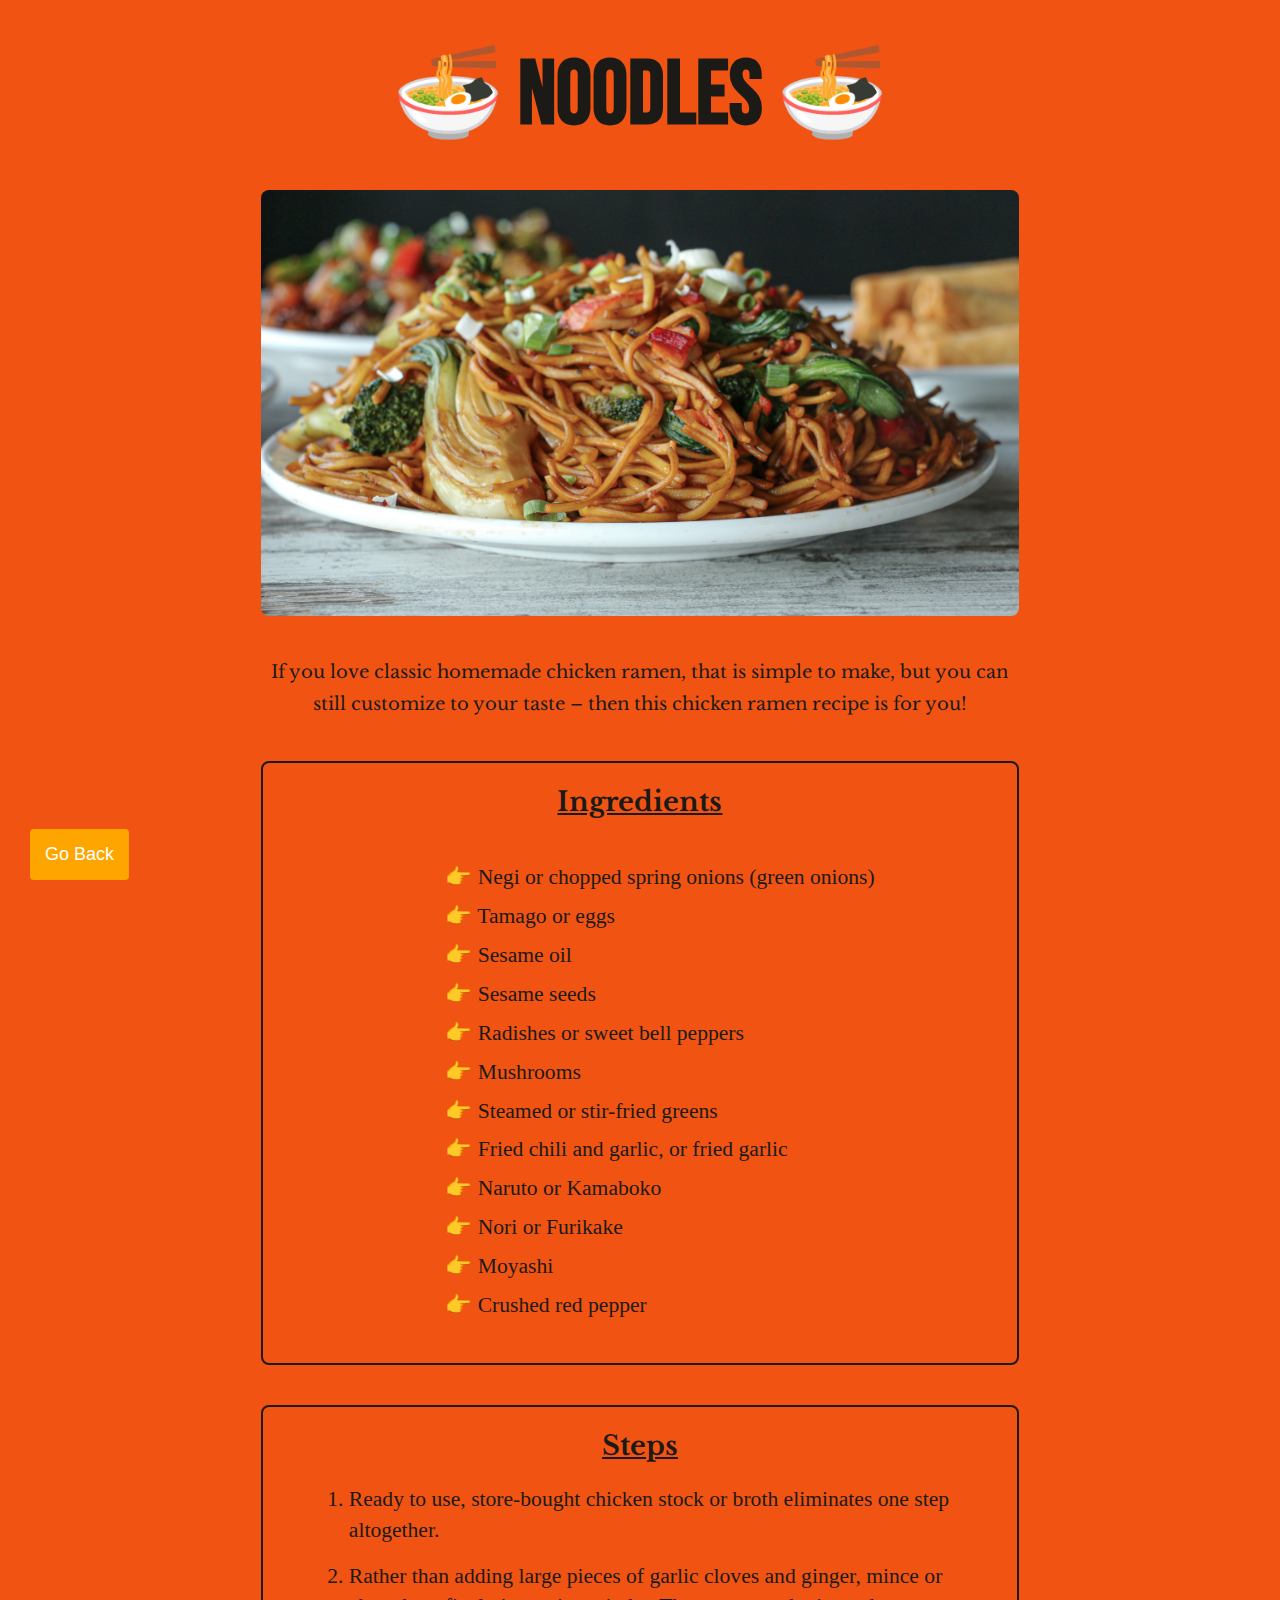
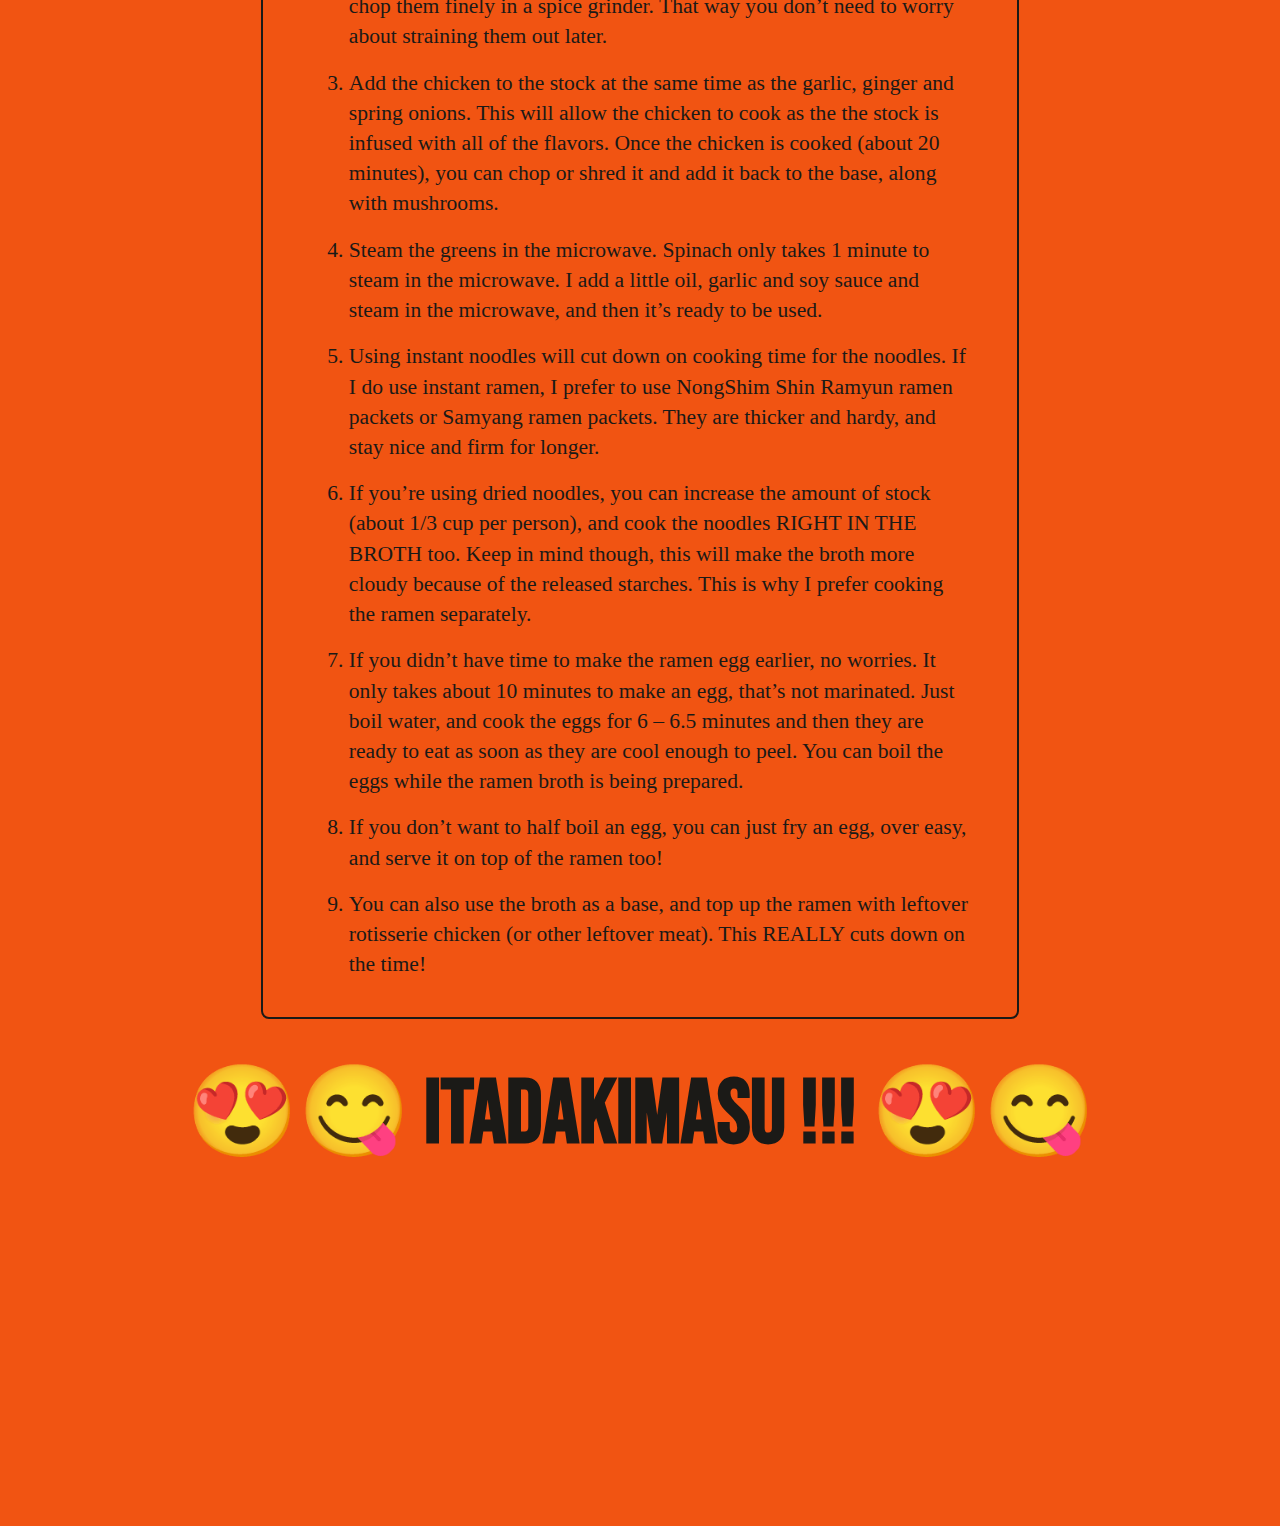
<file: recipes/noodles/noodles.html>
<!DOCTYPE html>
<html lang="en">
<head>
    <meta charset="UTF-8">
    <meta http-equiv="X-UA-Compatible" content="IE=edge">
    <meta name="viewport" content="width=device-width, initial-scale=1.0">
    <link rel="stylesheet" href="style.css">
    <title>Noodles</title>
</head>
<body>
    <h1>🍜 Noodles 🍜</h1>
    <img src="/recipes/noodles/focused-on-you-grDcbeK2MRY-unsplash.jpg" alt="" class="pizza">
    <p>If you love classic homemade chicken ramen, that is simple to make, but you can still customize to your taste – then this chicken ramen recipe is for you!</p>
  
    <div class="ingredients box">
        <h2>Ingredients</h2>
        <div class="list-container">
            <ul>
                <li>👉 Negi or chopped spring onions (green onions) </li>
                <li>👉 Tamago or eggs</li>
                <li>👉 Sesame oil</li>
                <li>👉 Sesame seeds </li>
                <li>👉 Radishes or sweet bell peppers</li>
                <li>👉 Mushrooms</li>
                <li>👉 Steamed or stir-fried greens</li>
                <li>👉 Fried chili and garlic, or fried garlic</li>
                <li>👉 Naruto or Kamaboko</li>
                <li>👉 Nori or Furikake</li>
                <li>👉 Moyashi</li>
                <li>👉 Crushed red pepper</li>
            </ul>
        </div>
      
    </div>
    <div class="steps box">
        <h2>Steps</h2>
        <ol>
            <li>Ready to use, store-bought chicken stock or broth eliminates one step altogether.</li>
            <li>Rather than adding large pieces of garlic cloves and ginger, mince or chop them finely in a spice grinder. That way you don’t need to worry about straining them out later.</li>
            <li>Add the chicken to the stock at the same time as the garlic, ginger and spring onions. This will allow the chicken to cook as the the stock is infused with all of the flavors. Once the chicken is cooked (about 20 minutes), you can chop or shred it and add it back to the base, along with mushrooms.</li>
            <li>Steam the greens in the microwave. Spinach only takes 1 minute to steam in the microwave. I add a little oil, garlic and soy sauce and steam in the microwave, and then it’s ready to be used.</li>
            <li>Using instant noodles will cut down on cooking time for the noodles. If I do use instant ramen, I prefer to use NongShim Shin Ramyun ramen packets or Samyang ramen packets. They are thicker and hardy, and stay nice and firm for longer.</li>
            <li>If you’re using dried noodles, you can increase the amount of stock (about 1/3 cup per person), and cook the noodles RIGHT IN THE BROTH too. Keep in mind though, this will make the broth more cloudy because of the released starches. This is why I prefer cooking the ramen separately.</li>
            <li>If you didn’t have time to make the ramen egg earlier, no worries. It only takes about 10 minutes to make an egg, that’s not marinated. Just boil water, and cook the eggs for 6 – 6.5 minutes and then they are ready to eat as soon as they are cool enough to peel. You can boil the eggs while the ramen broth is being prepared.</li>
            <li>If you don’t want to half boil an egg, you can just fry an egg, over easy, and serve it on top of the ramen too!</li>
            <li>You can also use the broth as a base, and top up the ramen with leftover rotisserie chicken (or other leftover meat). This REALLY cuts down on the time!</li>

        </ol>
    </div>
    <h1>😍😋 itadakimasu !!! 😍😋</h1>
    <iframe class="image" src="https://giphy.com/embed/ZV0rz1ARUleBq" width="480" height="309" frameBorder="0" class="giphy-embed" allowFullScreen></iframe>
    <button onclick="topFunction()" id="myBtn" title="Go to top">Top</button>
    <button onclick="history.back()" id="myHomeBtn">Go Back</button>
      <script>
        //Get the button
    var mybutton = document.getElementById("myBtn");

    // When the user scrolls down 20px from the top of the document, show the button
    window.onscroll = function() {scrollFunction()};

    function scrollFunction() {
    if (document.body.scrollTop > 20 || document.documentElement.scrollTop > 20) {
        mybutton.style.display = "block";
    } else {
        mybutton.style.display = "none";
    }
    }

    // When the user clicks on the button, scroll to the top of the document
    function topFunction() {
    document.body.scrollTop = 0;
    document.documentElement.scrollTop = 0;
    }
    </script>
</body>
</html>
</file>
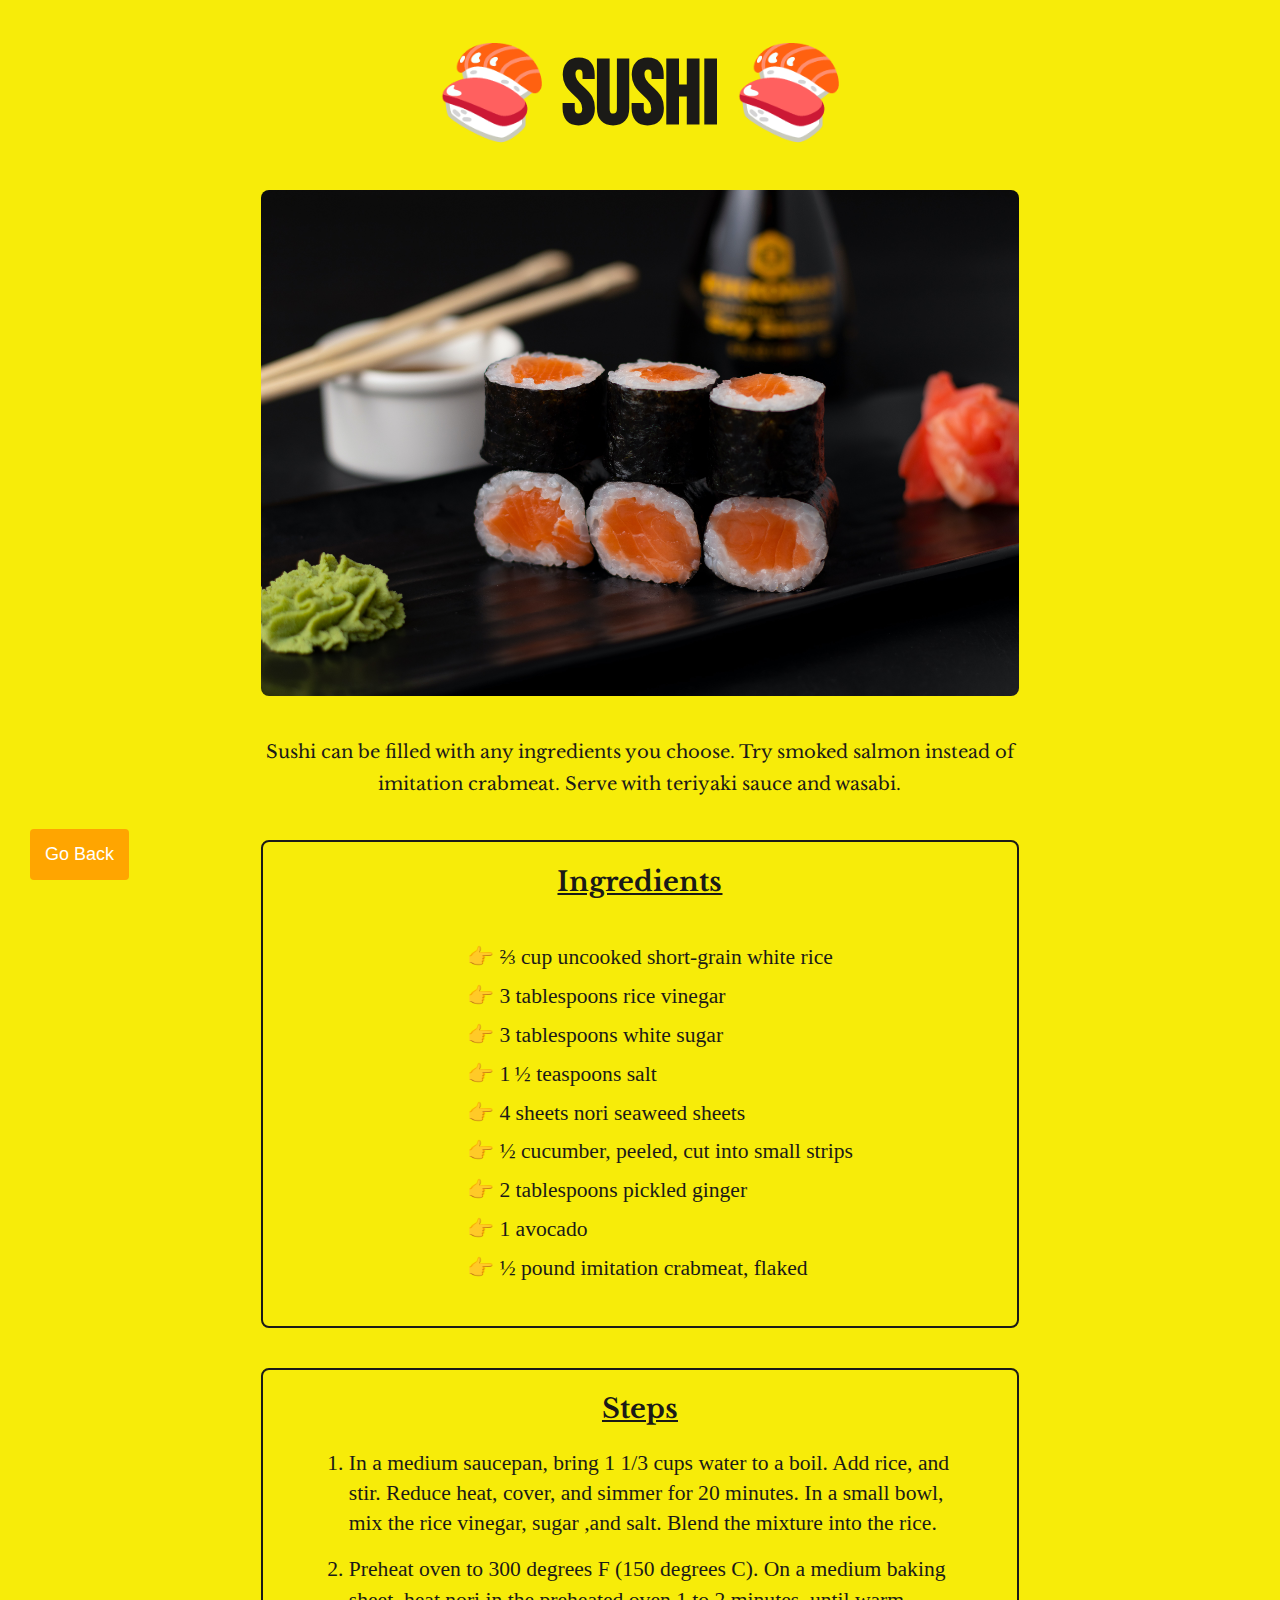
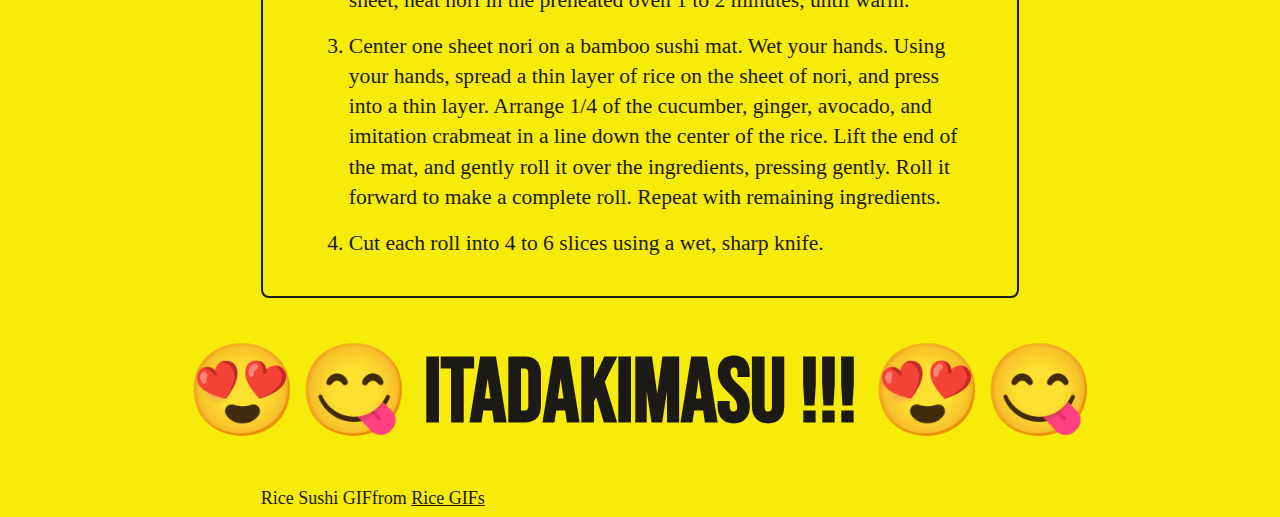
<file: recipes/sushi/sushi.html>
<!DOCTYPE html>
<html lang="en">
<head>
    <meta charset="UTF-8">
    <meta http-equiv="X-UA-Compatible" content="IE=edge">
    <meta name="viewport" content="width=device-width, initial-scale=1.0">
    <link rel="stylesheet" href="style.css">
    <title>Sushi</title>
</head>
<body>
    <h1>🍣 Sushi 🍣</h1>
    <img src="/recipes/sushi/mahmoud-fawzy-FBezBX26dyY-unsplash.jpg" alt="" class="pizza">
    <p>Sushi can be filled with any ingredients you choose. Try smoked salmon instead of imitation crabmeat. Serve with teriyaki sauce and wasabi.</p>
  
    <div class="ingredients box">
        <h2>Ingredients</h2>
        <div class="list-container">
            <ul>
                <li>👉 ⅔ cup uncooked short-grain white rice</li>
                <li>👉 3 tablespoons rice vinegar</li>
                <li>👉 3 tablespoons white sugar</li>
                <li>👉 1 ½ teaspoons salt </li>
                <li>👉 4 sheets nori seaweed sheets</li>
                <li>👉 ½ cucumber, peeled, cut into small strips</li>
                <li>👉 2 tablespoons pickled ginger</li>
                <li>👉 1 avocado</li>
                <li>👉 ½ pound imitation crabmeat, flaked</li>
               
            </ul>
        </div>
      
    </div>
    <div class="steps box">
        <h2>Steps</h2>
        <ol>
            <li>In a medium saucepan, bring 1 1/3 cups water to a boil. Add rice, and stir. Reduce heat, cover, and simmer for 20 minutes. In a small bowl, mix the rice vinegar, sugar ,and salt. Blend the mixture into the rice.</li>
            <li>Preheat oven to 300 degrees F (150 degrees C). On a medium baking sheet, heat nori in the preheated oven 1 to 2 minutes, until warm.</li>
            <li>Center one sheet nori on a bamboo sushi mat. Wet your hands. Using your hands, spread a thin layer of rice on the sheet of nori, and press into a thin layer. Arrange 1/4 of the cucumber, ginger, avocado, and imitation crabmeat in a line down the center of the rice. Lift the end of the mat, and gently roll it over the ingredients, pressing gently. Roll it forward to make a complete roll. Repeat with remaining ingredients.            </li>
            <li>Cut each roll into 4 to 6 slices using a wet, sharp knife.</li>

        </ol>
    </div>
    <h1>😍😋 itadakimasu !!! 😍😋</h1>
    <div class="tenor-gif-embed" data-postid="11823951" data-share-method="host" <a href="https://tenor.com/view/rice-sushi-food-gif-11823951">Rice Sushi GIF</a>from <a href="https://tenor.com/search/rice-gifs">Rice GIFs</a></div> <script type="text/javascript" async src="https://tenor.com/embed.js"></script>
    <button onclick="topFunction()" id="myBtn" title="Go to top">Top</button>
    <button onclick="history.back()" id="myHomeBtn">Go Back</button>
      <script>
        //Get the button
    var mybutton = document.getElementById("myBtn");

    // When the user scrolls down 20px from the top of the document, show the button
    window.onscroll = function() {scrollFunction()};

    function scrollFunction() {
    if (document.body.scrollTop > 20 || document.documentElement.scrollTop > 20) {
        mybutton.style.display = "block";
    } else {
        mybutton.style.display = "none";
    }
    }

    // When the user clicks on the button, scroll to the top of the document
    function topFunction() {
    document.body.scrollTop = 0;
    document.documentElement.scrollTop = 0;
    }
    </script>
</body>
</html>
</file>
<file: recipes/noodles/style.css>
@import url('https://fonts.googleapis.com/css2?family=Bebas+Neue&display=swap');

@import url('https://fonts.googleapis.com/css2?family=Libre+Baskerville&display=swap');

:root {
    --bg-color: #F15412;
    --primary: #FFA500;
    --text: #1B1A17;
}

* {
    box-sizing: border-box;
    font-size: 18px;
    color: var(--text);
}

html {
    scroll-behavior: smooth;
}

body {
    background-color: var(--bg-color);
}

h1 {
    font-family: 'Bebas Neue', cursive;
    font-size: 5rem;
    text-align: center;
    margin: 40px auto;
}

h2 {
    font-family: 'Libre Baskerville', serif;
    font-size: 1.5rem;
}

h3 {
    font-family: 'Libre Baskerville', serif;
}

p {
    font-family: 'Libre Baskerville', serif;
    text-align: center;
    max-width: 60%;
    margin: 0 auto;
    margin-bottom: 40px;
    margin-top: 40px;
    line-height: 1.8;
}

img {
    display: block; 
    margin-top: 2em;
    margin: 0 auto;
    width: 60%;
    border-radius: 8px;
}

iframe {
    display: block; 
    margin: 2em;
    margin: 0 auto;
    width: 60%;
    border-radius: 8px;
}

.box {
    max-width: 60%;
    margin: 0 auto;
    margin-bottom: 40px;
    margin-top: 40px; 
    padding-bottom: 20px;  
    padding-inline: 40px;
}

.ingredients {   
    border: 2px solid #1B1A17;
    border-radius: 8px;
}

.ingredients h2 {
    text-align: center;
    text-decoration: underline;
}

.list-container {
    display: flex;
    align-content: center;
    justify-content: center;
    margin:0 auto;
}

.ingredients ul li {
    font-size: 1.2rem;
    line-height: 1.8;
    list-style-type: none;
}

.steps {
    border: 2px solid #1B1A17;
    border-radius: 8px;
    padding-inline: 30px;
}


.steps h2 {
    text-align: center;
    text-decoration: underline;
}

.steps ol li {
    line-height: 1.4;
    font-size: 1.2rem;
    margin: 16px;
}

#myBtn {
    display: none;
    position: fixed;
    bottom: 20px;
    right: 30px;
    z-index: 99;
    font-size: 18px;
    border: none;
    outline: none;
    background-color: var(--primary);
    color: white;
    cursor: pointer;
    padding: 15px;
    border-radius: 4px;
  }
  
#myBtn:hover {
    background-color: #555;
  }

#myHomeBtn {
    position: fixed;
    bottom: 20px;
    left: 30px;
    font-size: 18px;
    border: none;
    outline: none;
    background-color: var(--primary);
    color: white;
    cursor: pointer;
    padding: 15px;
    border-radius: 4px;
  }
  
#myHomeBtn:hover {
    background-color: #555;
  }
</file>
<file: recipes/sushi/style.css>
@import url('https://fonts.googleapis.com/css2?family=Bebas+Neue&display=swap');

@import url('https://fonts.googleapis.com/css2?family=Libre+Baskerville&display=swap');

:root {
    --bg-color: #F7EC09;
    --primary: #FFA500;
    --text: #1B1A17;
}

* {
    box-sizing: border-box;
    font-size: 18px;
    color: var(--text);
}

html {
    scroll-behavior: smooth;
}

body {
    background-color: var(--bg-color);
}

h1 {
    font-family: 'Bebas Neue', cursive;
    font-size: 5rem;
    text-align: center;
    margin: 40px auto;
}

h2 {
    font-family: 'Libre Baskerville', serif;
    font-size: 1.5rem;
}

h3 {
    font-family: 'Libre Baskerville', serif;
}

p {
    font-family: 'Libre Baskerville', serif;
    text-align: center;
    max-width: 60%;
    margin: 0 auto;
    margin-bottom: 40px;
    margin-top: 40px;
    line-height: 1.8;
}

img {
    display: block; 
    margin-top: 2em;
    margin: 0 auto;
    width: 60%;
    border-radius: 8px;
}

iframe {
    display: block; 
    margin: 2em;
    margin: 0 auto;
    width: 60%;
    border-radius: 8px;
}

.tenor-gif-embed {
    display: block; 
    margin: 2em;
    margin: 0 auto;
    width: 60%;
    border-radius: 8px;
}

.box {
    max-width: 60%;
    margin: 0 auto;
    margin-bottom: 40px;
    margin-top: 40px; 
    padding-bottom: 20px;  
    padding-inline: 40px;
}

.ingredients {   
    border: 2px solid #1B1A17;
    border-radius: 8px;
}

.ingredients h2 {
    text-align: center;
    text-decoration: underline;
}

.list-container {
    display: flex;
    align-content: center;
    justify-content: center;
    margin:0 auto;
}

.ingredients ul li {
    font-size: 1.2rem;
    line-height: 1.8;
    list-style-type: none;
}

.steps {
    border: 2px solid #1B1A17;
    border-radius: 8px;
    padding-inline: 30px;
}


.steps h2 {
    text-align: center;
    text-decoration: underline;
}

.steps ol li {
    line-height: 1.4;
    font-size: 1.2rem;
    margin: 16px;
}

#myBtn {
    display: none;
    position: fixed;
    bottom: 20px;
    right: 30px;
    z-index: 99;
    font-size: 18px;
    border: none;
    outline: none;
    background-color: var(--primary);
    color: white;
    cursor: pointer;
    padding: 15px;
    border-radius: 4px;
  }
  
#myBtn:hover {
    background-color: #555;
  }

#myHomeBtn {
    position: fixed;
    bottom: 20px;
    left: 30px;
    font-size: 18px;
    border: none;
    outline: none;
    background-color: var(--primary);
    color: white;
    cursor: pointer;
    padding: 15px;
    border-radius: 4px;
  }
  
#myHomeBtn:hover {
    background-color: #555;
  }
</file>
